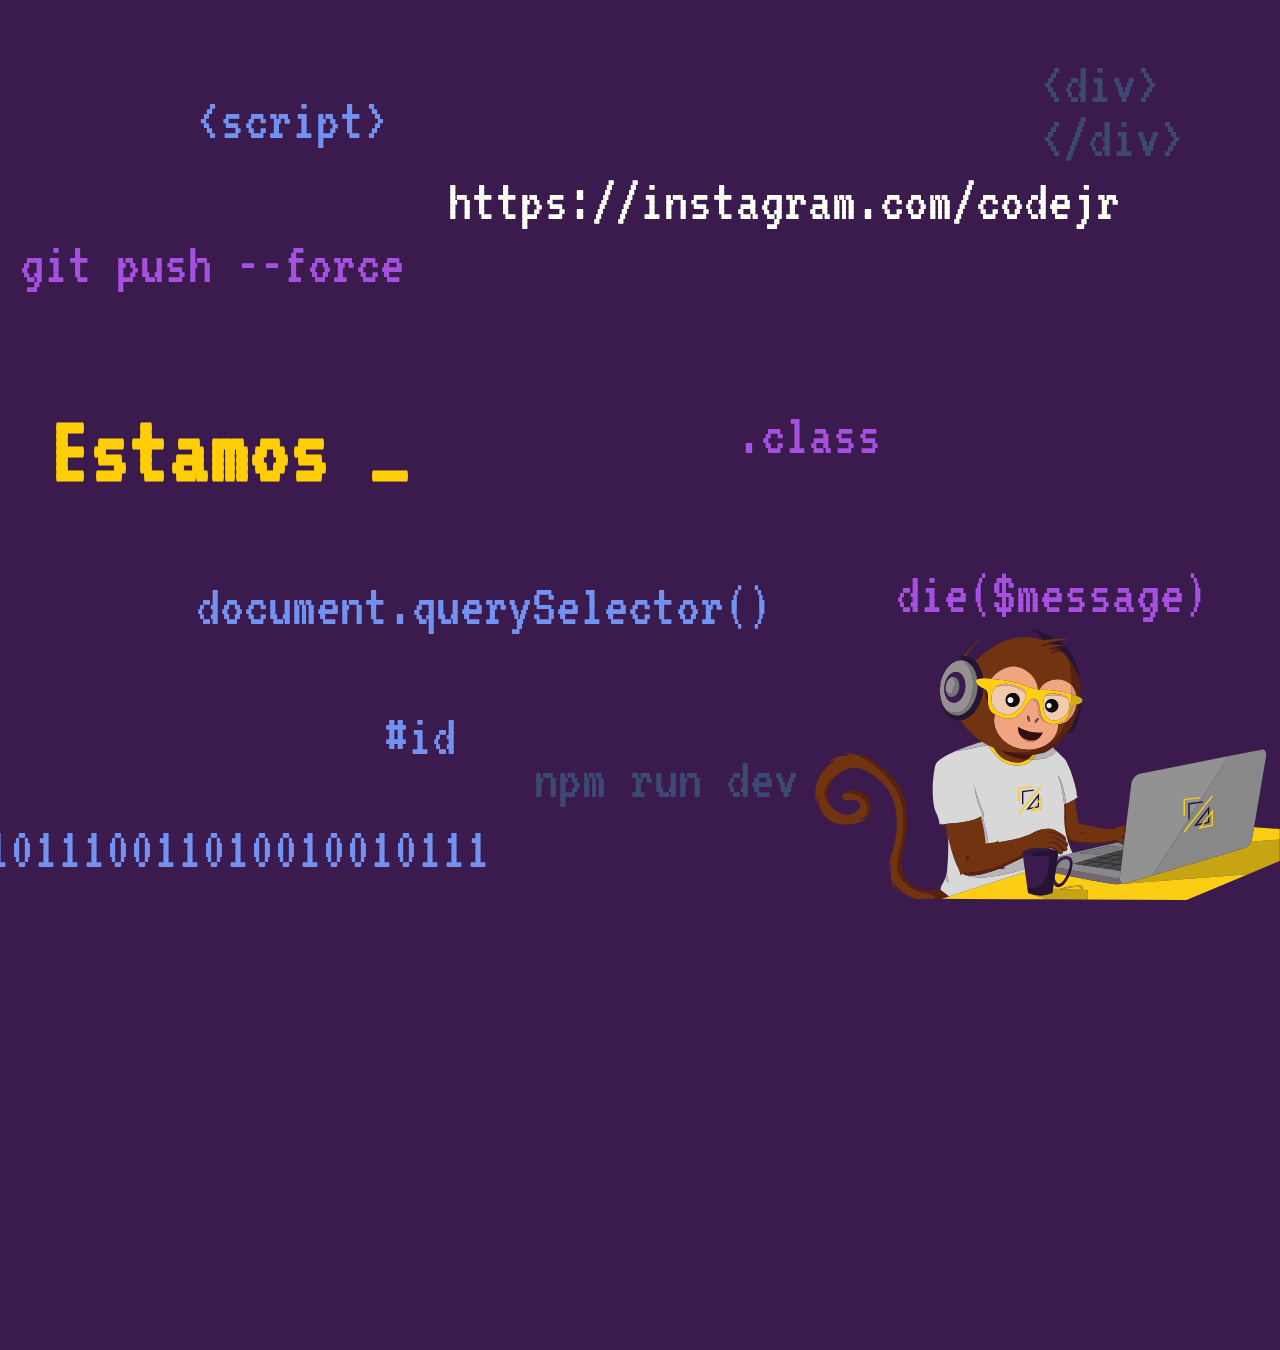
<file: index.html>
<!DOCTYPE html>
<html lang="pt-BR">
<head>
    <meta charset="UTF-8">
    <meta http-equiv="X-UA-Compatible" content="IE=edge">
    <meta name="viewport" content="width=device-width, initial-scale=1.0">

    <link rel="preconnect" href="https://fonts.googleapis.com">
    <link rel="preconnect" href="https://fonts.gstatic.com" crossorigin>
    <link href="https://fonts.googleapis.com/css2?family=VT323&display=swap" rel="stylesheet">

    <link rel="shortcut icon" href="./public/assets/favicon.ico" type="image/x-icon">

    <link rel="stylesheet" href="./public/styles/global.css">
    <link rel="stylesheet" href="./public/styles/page-maintenance.css">

    <title>CODE - Manutenção</title>
</head>
<body>
    <div id="root">

        <h1 class="page-title">Estamos em manutenção...</h1>

        <div class="parallax-container">
            <span data-velocity="-2" class="parallax-layer light-blue-layer" id="scripts-layer-1">&ltscript&gt</span>
            <span data-velocity="3" class="parallax-layer light-purple-layer" id="scripts-layer-2">git push --force</span>
            <span data-velocity="4" class="parallax-layer white-layer" id="instagram"><a href="https://instagram.com/codejr" target="_blank">https://instagram.com/codejr</a></span>
            <span data-velocity="-5" class="parallax-layer dark-blue-layer" id="scripts-layer-3">&ltdiv&gt</span>
            <span data-velocity="-8" class="parallax-layer dark-blue-layer" id="scripts-layer-4">&lt/div&gt</span>
            <span data-velocity="6" class="parallax-layer light-purple-layer" id="scripts-layer-5">.class</span>
            <span data-velocity="4" class="parallax-layer light-purple-layer" id="scripts-layer-6">die($message)</span>
            <span data-velocity="9" class="parallax-layer light-blue-layer" id="scripts-layer-7">#id</span>
            <span data-velocity="5" class="parallax-layer light-blue-layer" id="scripts-layer-8">0101110011010010010111</span>
            <span data-velocity="-6" class="parallax-layer dark-blue-layer" id="scripts-layer-9">npm run dev</span>
            <span data-velocity="3" class="parallax-layer light-blue-layer" id="scripts-layer-10">document.querySelector()</span>
        </div>

        <span class="smartphone-scripts">
            &ltscript src=”main.js”&gt #id &ltdiv&gt &lt/div&gt 0110100100100110011011 npm run dev document.querySelector() 
            <a href="https://instagram.com/codejr" target="_blank">instagram/codejr</a> .class git push --force die($message) 
            index == 1 ? validIndex() : invalidIndex() &ltlink rel=”stylesheet” href=”./styles/style.css”&gt 
            html, body { box-sizing: border-box; margin: 0; padding: 0 } document.addEventListener("keydown", keyPush) 
            if else gittaddgitcommitgitpushoriginmaster
        </span>

        <img id="mamacode-image" src="./public/assets/mamacode-pose-computador.svg" alt="mamacode pose computador">
    </div>

    <script src="./public/scripts/page-maintenance.js"></script>
</body>
</html>
</file>
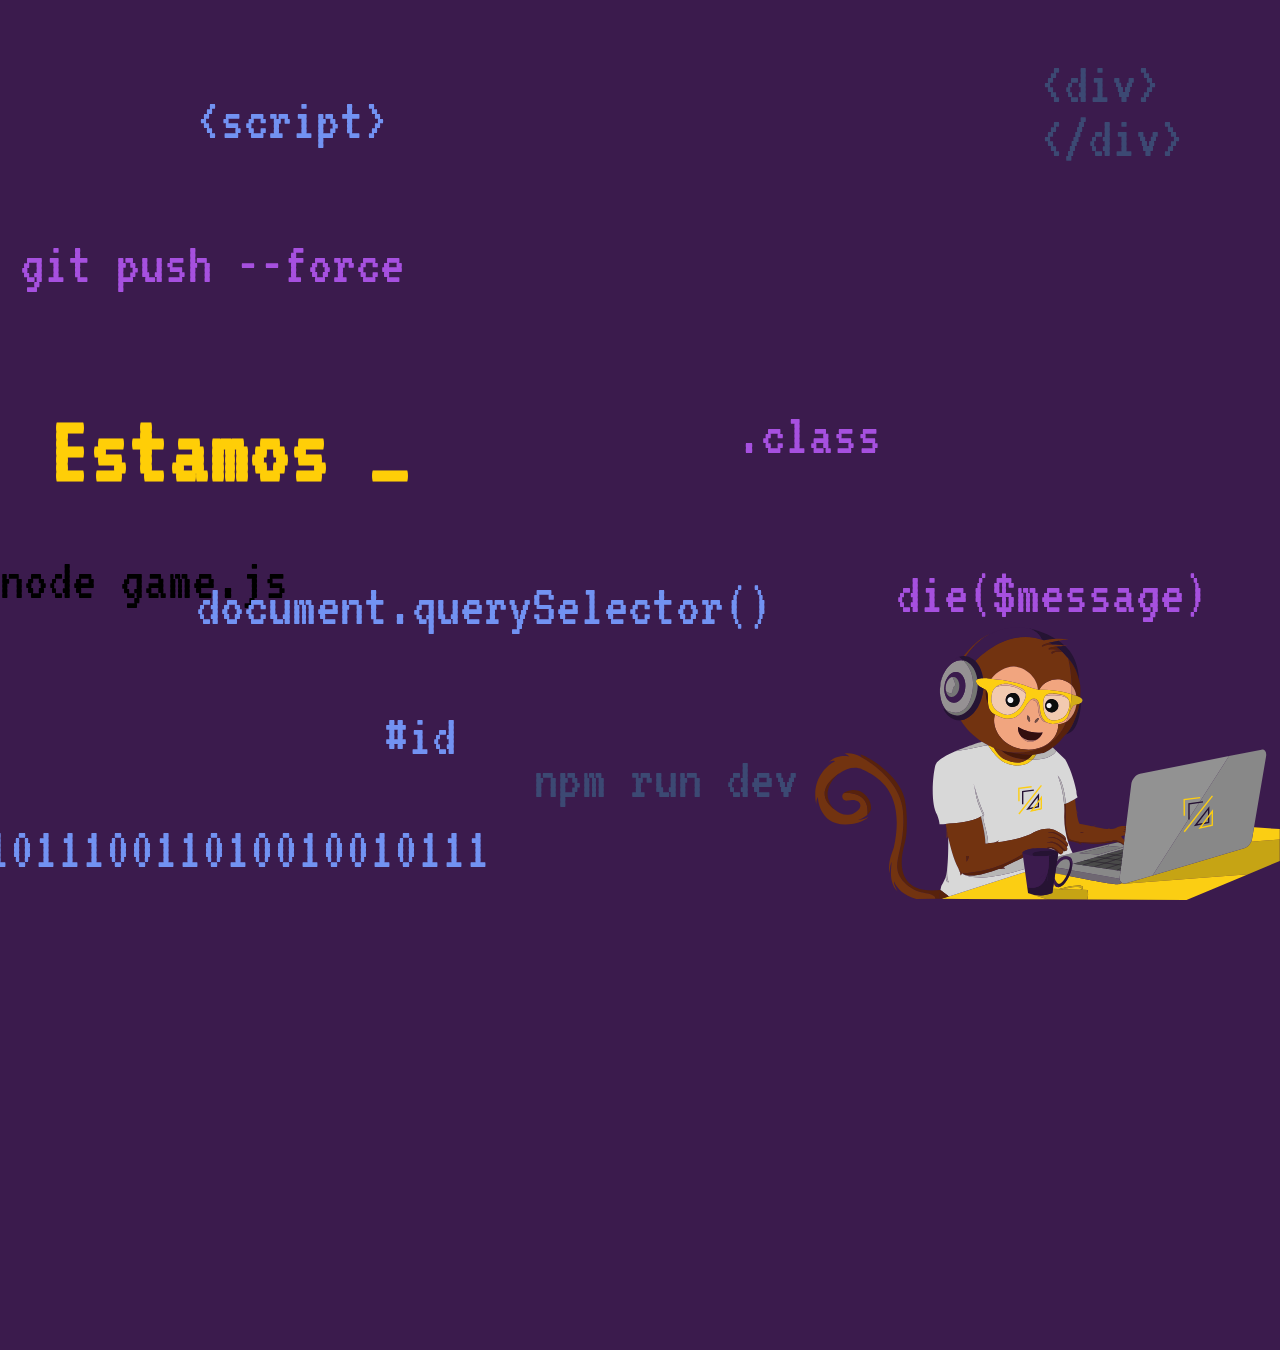
<file: src/pages/page-maintenance.html>
<!DOCTYPE html>
<html lang="pt-BR">
<head>
    <meta charset="UTF-8">
    <meta http-equiv="X-UA-Compatible" content="IE=edge">
    <meta name="viewport" content="width=device-width, initial-scale=1.0">

    <link rel="preconnect" href="https://fonts.googleapis.com">
    <link rel="preconnect" href="https://fonts.gstatic.com" crossorigin>
    <link href="https://fonts.googleapis.com/css2?family=VT323&display=swap" rel="stylesheet">

    <link rel="shortcut icon" href="../../public/assets/favicon.ico" type="image/x-icon">

    <link rel="stylesheet" href="../../public/styles/global.css">
    <link rel="stylesheet" href="../../public/styles/page-maintenance.css">

    <title>CODE - Manutenção</title>
</head>
<body>
    <div id="root">
        
        <!-- <h1 class="logo"><img src="" alt=""></h1> -->

        <h1 class="page-title">Estamos em manutenção...</h1>

        <div class="parallax-container">
            <span data-velocity="-2" class="parallax-layer light-blue-layer" id="scripts-layer-1">&ltscript&gt</span>
            <span data-velocity="3" class="parallax-layer light-purple-layer" id="scripts-layer-2">git push --force</span>
            <span data-velocity="4" class="parallax-layer white-layer" id="game-starter">node game.js</span>
            <span data-velocity="-5" class="parallax-layer dark-blue-layer" id="scripts-layer-3">&ltdiv&gt</span>
            <span data-velocity="-8" class="parallax-layer dark-blue-layer" id="scripts-layer-4">&lt/div&gt</span>
            <span data-velocity="6" class="parallax-layer light-purple-layer" id="scripts-layer-5">.class</span>
            <span data-velocity="4" class="parallax-layer light-purple-layer" id="scripts-layer-6">die($message)</span>
            <span data-velocity="9" class="parallax-layer light-blue-layer" id="scripts-layer-7">#id</span>
            <span data-velocity="5" class="parallax-layer light-blue-layer" id="scripts-layer-8">0101110011010010010111</span>
            <span data-velocity="-6" class="parallax-layer dark-blue-layer" id="scripts-layer-9">npm run dev</span>
            <span data-velocity="3" class="parallax-layer light-blue-layer" id="scripts-layer-10">document.querySelector()</span>
        </div>

        <span class="smartphone-scripts">
            &ltscript src=”main.js”&gt #id &ltdiv&gt &lt/div&gt 0110100100100110011011 npm run dev array.filter(filterById)  document.querySelector() .class git push --force die($message) 
            index == 1 ? validIndex() : invalidIndex() &ltlink rel=”stylesheet” href=”./styles/style.css”&gt 
            html, body { box-sizing: border-box; margin: 0; padding: 0 } document.addEventListener("keydown", keyPush) 
            if else gittaddgitcommitgitpushoriginmaster
        </span>

        <img id="mamacode-image" src="../../public/assets/mamacode-pose-computador.svg" alt="mamacode pose computador">
    </div>

    <script src="../../public/scripts/page-maintenance.js"></script>
</body>
</html>
</file>
<file: public/styles/global.css>
:root {
    font-size: 60%;
}

html {
    --primary-purple: #3B1B4D;
    --primary-dark-purple: #251233;
    --primary-yellow: #FFCE07;
    --light-blue: #7292F2;
    --dark-blue: #3C4973;
    --light-purple: #A650DF;
    --white: #FEFFF5;
}

* {
    margin: 0;
    padding: 0;
    box-sizing: border-box;
}

html, body {
    height: 100vh;
    width: 100vw;
}

/* #root {
    height: 100%;
    width: 100%;
} */

body {
    background: var(--primary-purple);
    font: 400 1.6rem 'VT323';
}

/* #root {
    display: flex;
    align-items: center;
    justify-content: center;
} */

@media (min-width: 700px) {
    :root {
        font-size: 62.5%;
    }
}
</file>
<file: public/styles/page-maintenance.css>
body {
  overflow: hidden;
}

#mamacode-image {
  position: absolute;
  right: 0;
  bottom: 0;
  width: 46.5rem;
  height: auto;
}

.page-title {
  color: var(--primary-yellow);
  font-size: 10rem;
  margin-top: 50vh;
  margin-left: 5rem;
  max-width: 60rem;
  transform: translateY(-50%);
}

.page-title::after {
  content: '_';
  opacity: 1;
  animation: step-start 1.07s pisca infinite;
}

@keyframes pisca {
  0%, 100% {
    opacity: 1;
  }
  50% {
    opacity: 0;
  }
}

.parallax-layer {
  position: absolute;
  font-size: 6rem;
  z-index: -1;
}

.parallax-layer.light-blue-layer {
  color: var(--light-blue);
}

.parallax-layer.light-purple-layer {
  color: var(--light-purple);
}

.parallax-layer.dark-blue-layer {
  color: var(--dark-blue);
}

.parallax-layer.white-layer a {
  color: var(--white);
  text-decoration: none;
}

#scripts-layer-1 {
  /* top: 6rem; */
  /* left: 22rem; */
  top: 10%;
  left: 15.3%;
}

#scripts-layer-2 {
  /* top: 21.5rem;
  left: 2.4rem; */
  top: 26%;
  left: 1.6%;
}

#instagram {
  top: 19%;
  left: 35%;
  z-index: 0;
}

#scripts-layer-3 {
  top: 6%;
  left: 81.25%;
}

#scripts-layer-4 {
  /* top: 10rem; */
  /* left: 117rem; */
  top: 12%;
  left: 81.25%;
}

#scripts-layer-5 {
  /* top: 37.5rem;
  left: 83rem; */
  top: 45%;
  left: 57.6%;
}

#scripts-layer-6 {
  top: 62.7%;
  left: 70%;
}

#scripts-layer-7 {
  /* top: 65rem;
  left: 43rem; */
  top: 78.4%;
  left: 30%;
}

#scripts-layer-8 {
  /* top: 76rem; */
  /* left: -4rem; */
  top: 91%;
  left: -3%;
}

#scripts-layer-9 {
  /* top: 69rem;
  left: 60rem; */
  top: 83.2%;
  left: 41.7%;
}

#scripts-layer-10 {
  /* top: 53rem;
  left: 22rem; */
  top: 64%;
  left: 15.3%;
}

.smartphone-scripts {
  display: none;
  font-size: 5rem;
  z-index: -1;
}

@media (max-width: 600px) {
  #root {
    height: 100%;
    display: flex;
    flex-direction: column;
    justify-content: center;
    align-items: center;
  }

  .page-title {
    font-size: 5rem;
    margin: 0;
    margin-left: 1.5rem;
    z-index: 1;
  }

  .smartphone-scripts {
    display: inline;
    overflow: hidden;
    position: absolute;
    max-width: 100%;
    text-align: justify;
    color: var(--primary-dark-purple);
    opacity: 0.6;
    z-index: 0;
  }

  .smartphone-scripts a {
    color: white;
    text-decoration: none;
  }

  .parallax-container {
    display: none;
  }

  #mamacode-image {
    width: 70%;
  }
  
}
</file>
